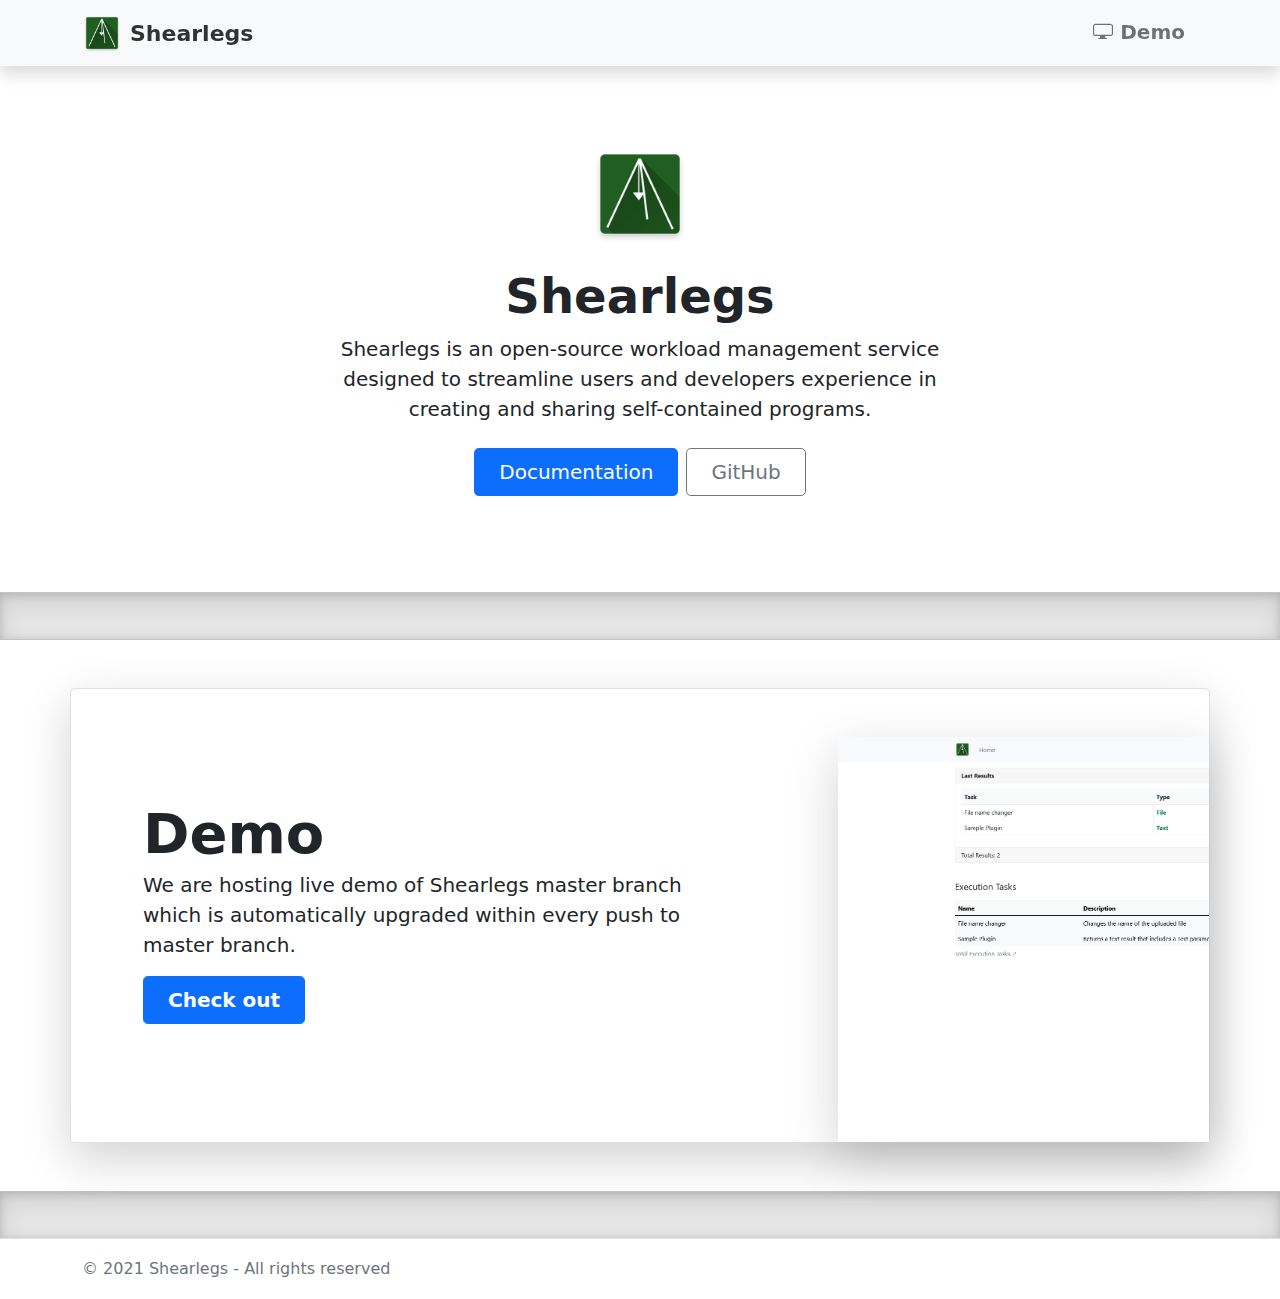
<file: index.html>
<!DOCTYPE html>
<html lang="en">
<head>
    <meta charset="utf-8" />
    <meta name="viewport" content="width=device-width, initial-scale=1.0" />
    <title>Shearlegs software</title>

    <link rel="stylesheet" href="https://cdn.jsdelivr.net/npm/bootstrap-icons@1.5.0/font/bootstrap-icons.css">
    <link href="vendor/bootstrap/css/bootstrap.min.css" rel="stylesheet" />
    <link rel="stylesheet" href="css/main.css" />

</head>
<body>
    <header>
        <nav id="navbar-main" class="navbar navbar-expand-lg navbar-light bg-light fixed-top shadow">
            <div class="container">
                <a class="navbar-brand d-flex align-items-center" href="/">
                    <div>
                        <img src="img/icon.png" width="40" height="40">
                    </div>
                    <div class="ms-2">
                        Shearlegs
                    </div>
                </a>
                <button class="navbar-toggler" type="button" data-bs-toggle="collapse" data-bs-target="#navbarToggler">
                    <span class="navbar-toggler-icon"></span>
                </button>
                <div class="collapse navbar-collapse" id="navbarToggler">
                    <ul class="navbar-nav ms-auto">
                        <li class="nav-item">
                            <a class="nav-link" href="#demo">
                                <i class="bi bi-display"></i> Demo
                            </a>
                        </li>
                    </ul>
                </div>
            </div>
        </nav>
    </header>
    <main>
        <div class="b-example-divider"></div>

        <div class="px-4 py-5 my-5 text-center" id="home">
            <img class="d-block mx-auto mb-4" src="img/icon.png" alt="" style="max-height: 100px;">
            <h1 class="display-5 fw-bold">Shearlegs</h1>
            <div class="col-lg-6 mx-auto">
                <p class="lead mb-4">Shearlegs is an open-source workload management service designed to streamline users and developers experience in creating and sharing self-contained programs.</p>
                <div class="d-grid gap-2 d-sm-flex justify-content-sm-center">
                    <a href="https://shearlegs.github.io" target="_blank" class="btn btn-primary btn-lg px-4 gap-3">
                        Documentation
                    </a>
                    <a href="https://github.com/Shearlegs" target="_blank" class="btn btn-outline-secondary btn-lg px-4">
                        GitHub
                    </a>
                </div>
            </div>
        </div>

        <div class="b-example-divider"></div>

        <div class="container my-5" id="demo">
            <div class="row p-4 pb-0 pe-lg-0 pt-lg-5 align-items-center rounded-3 border shadow-lg">
                <div class="col-lg-7 p-3 p-lg-5 pt-lg-3">
                    <h1 class="display-4 fw-bold lh-1">Demo</h1>
                    <p class="lead">We are hosting live demo of Shearlegs master branch which is automatically upgraded within every push to master branch.</p>
                    <div class="d-grid gap-2 d-md-flex justify-content-md-start mb-4 mb-lg-3">
                        <a href="https://demo.shearlegs.com" class="btn btn-primary btn-lg px-4 me-md-2 fw-bold">
                            Check out
                        </a>
                    </div>
                </div>
                <div class="col-lg-4 offset-lg-1 p-0 overflow-hidden shadow-lg">
                    <img class="rounded-lg-3" src="img/screenshots/demo.png" alt="" width="720">
                </div>
            </div>
        </div>

        <div class="b-example-divider"></div>

    </main>

    <footer class="border-top footer text-muted">
        <div class="container">
            © 2021 Shearlegs - All rights reserved
        </div>
    </footer>

    <script src="vendor/bootstrap/js/bootstrap.min.js"></script>
</body>
</html>
</file>
<file: css/main.css>
/* Navbar */

.navbar-brand {
    font-size: 22px;
    font-weight: 700;
    color: rgb(0 0 0 / 0.8) !important;
}

.nav-link {
    font-size: 20px;
    font-weight: 600;   

    transition: all 0.3s;
}
    .nav-link:hover {
        color: rgb(0 0 0 / 0.8);
    }

@media (min-width: 1000px) {
    .nav-link {
        border-bottom: 3px solid transparent;
    }

    .nav-item {
        margin-right: 5px;
        margin-left: 5px;
    }

    .nav-link:hover {
        
        border-bottom: 3px solid rgb(0 0 0 / 0.8);
    }
}

/* Heroes */

.b-example-divider {
    height: 3rem;
    background-color: rgba(0, 0, 0, .1);
    border: solid rgba(0, 0, 0, .15);
    border-width: 1px 0;
    box-shadow: inset 0 .5em 1.5em rgba(0, 0, 0, .1), inset 0 .125em .5em rgba(0, 0, 0, .15);
}

@media (min-width: 992px) {
    .rounded-lg-3 {
        border-radius: .3rem;
    }
}


    

/* Sticky footer styles
-------------------------------------------------- */
html {
  font-size: 14px;
}
@media (min-width: 768px) {
  html {
    font-size: 16px;
  }
}

.border-top {
  border-top: 1px solid #e5e5e5;
}
.border-bottom {
  border-bottom: 1px solid #e5e5e5;
}

.box-shadow {
  box-shadow: 0 .25rem .75rem rgba(0, 0, 0, .05);
}

button.accept-policy {
  font-size: 1rem;
  line-height: inherit;
}

/* Sticky footer styles
-------------------------------------------------- */
html {
  position: relative;
  min-height: 100%;
}

body {
  /* Margin bottom by footer height */
  margin-bottom: 60px;
}
.footer {
  position: absolute;
  bottom: 0;
  width: 100%;
  white-space: nowrap;
  line-height: 60px; /* Vertically center the text there */
}
</file>
